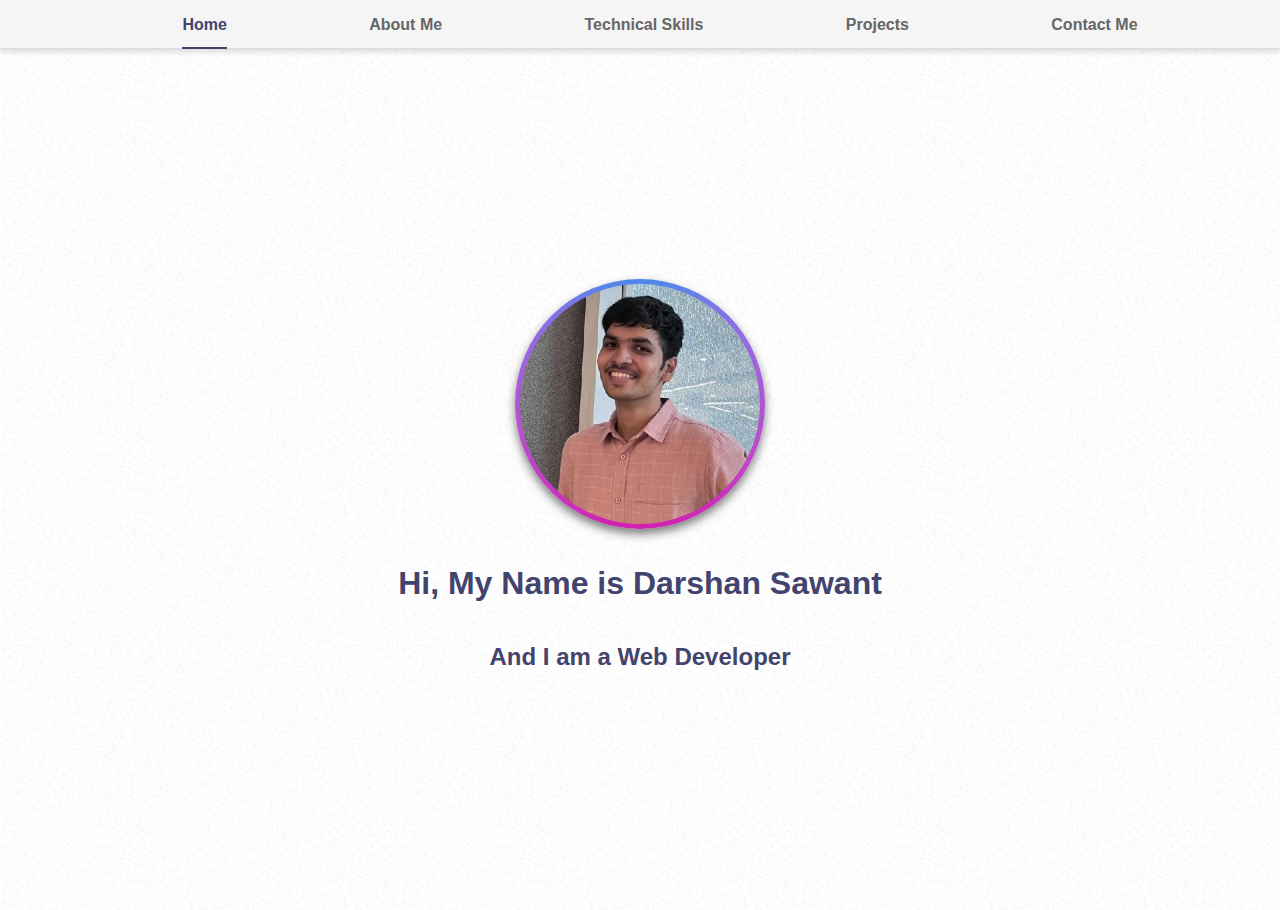
<file: index.html>
<!DOCTYPE html>
<html lang="en">
<head>
    <meta charset="UTF-8">
    <meta name="viewport" content="width=], initial-scale=1.0">
    <title>My Portfolio</title>
    <link rel="stylesheet" href="style.css">
    <link rel="preconnect" href="https://fonts.googleapis.com">
    <link rel="preconnect" href="https://fonts.gstatic.com" crossorigin>
    <link href="https://fonts.googleapis.com/css2?family=Poppins&display=swap" rel="stylesheet">
    <link rel="stylesheet" href="https://cdnjs.cloudflare.com/ajax/libs/font-awesome/6.4.2/css/all.min.css" integrity="sha512-z3gLpd7yknf1YoNbCzqRKc4qyor8gaKU1qmn+CShxbuBusANI9QpRohGBreCFkKxLhei6S9CQXFEbbKuqLg0DA==" crossorigin="anonymous" referrerpolicy="no-referrer" />
</head>
<body>
    <nav>
        <ul class="nav-list">
            <li><a class="nav-link active-link"  href="./index.html">Home</a></li>
            <li><a class="nav-link" href="./about-me.html">About Me</a></li>
            <li><a class="nav-link" href="./technical-skills.html">Technical Skills</a></li>
            <li><a class="nav-link" href="./projects.html">Projects</a></li>
            <li><a class="nav-link" href="./contact-me.html">Contact Me</a></li>
        </ul>
        <div class="nav-icon" id="nav-btn">
            <i class="fa-solid fa-bars fa-2x"></i>
        </div>
    </nav>

    <section class="mobile-nav" id="mobile-nav">
        <ul class="mob-nav-list">
            <li><a class="mob-nav-link mob-active-link" href="./index.html">Home</a></li>
            <li><a class="mob-nav-link" href="./about-me.html">About Me</a></li>
            <li><a class="mob-nav-link" href="./technical-skills.html">Technical Skills</a></li>
            <li><a class="mob-nav-link" href="./projects.html">Projects</a></li>
            <li><a class="mob-nav-link" href="./contact-me.html">Contact Me</a></li>
        </ul>
    </section>

    <main>
        <div class="intro section">
            <div class="profile-img">
                <img src="./images/profile.jpeg" height="100%" width="100%">
            </div>
            <h1 class="title">Hi, My Name is <span class="name">Darshan Sawant</span></h1>
            <h2 class="subtitle">And I am a Web Developer</h2>
        </div>
    </main>
    <script src="script.js"></script>
</body>
</html>
</file>
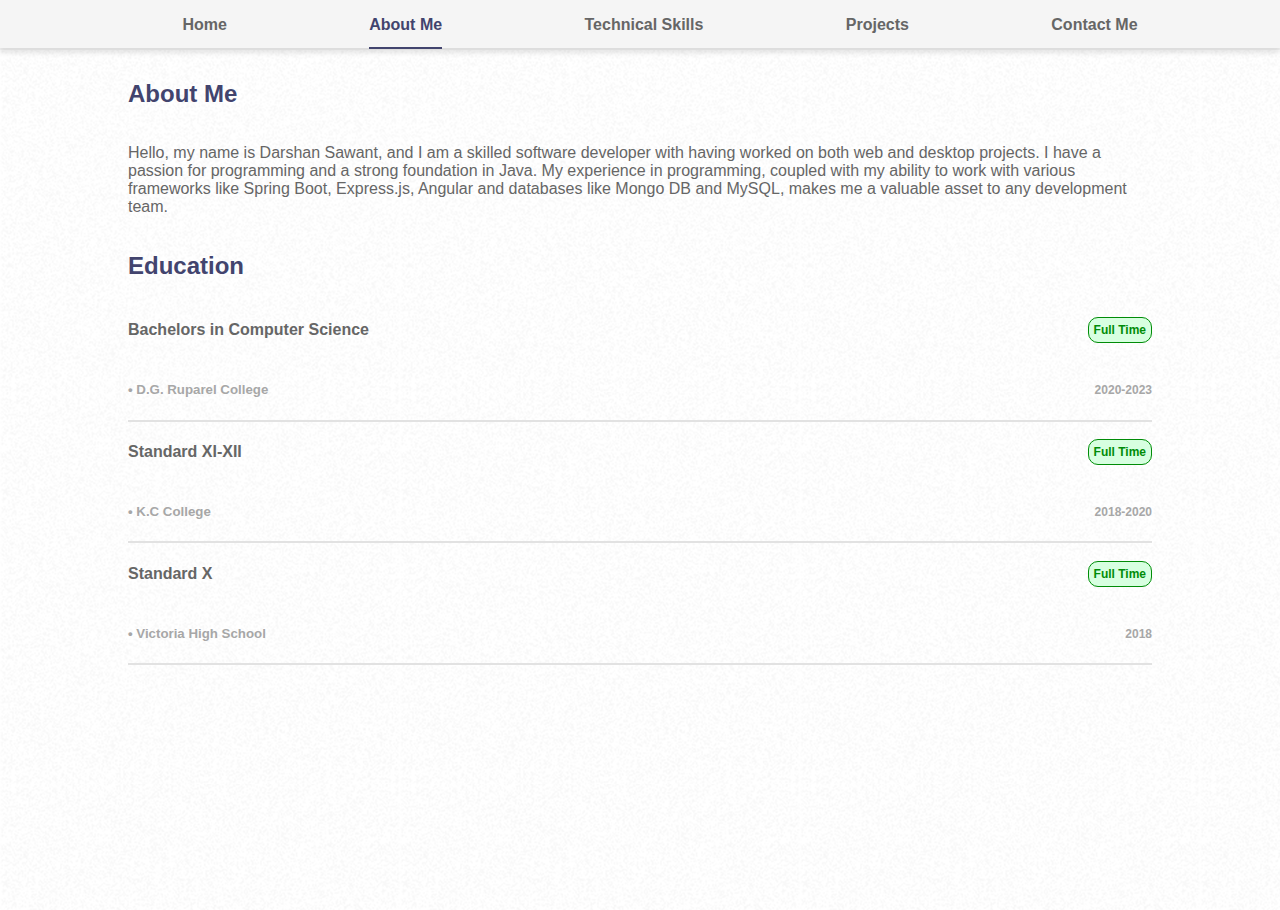
<file: about-me.html>
<!DOCTYPE html>
<html lang="en">
<head>
    <meta charset="UTF-8">
    <meta name="viewport" content="width=], initial-scale=1.0">
    <title>My Portfolio</title>
    <link rel="stylesheet" href="style.css">
    <link rel="preconnect" href="https://fonts.googleapis.com">
    <link rel="preconnect" href="https://fonts.gstatic.com" crossorigin>
    <link href="https://fonts.googleapis.com/css2?family=Poppins&display=swap" rel="stylesheet">
<link rel="stylesheet" href="https://cdnjs.cloudflare.com/ajax/libs/font-awesome/6.4.2/css/all.min.css" integrity="sha512-z3gLpd7yknf1YoNbCzqRKc4qyor8gaKU1qmn+CShxbuBusANI9QpRohGBreCFkKxLhei6S9CQXFEbbKuqLg0DA==" crossorigin="anonymous" referrerpolicy="no-referrer" />
</head>
<body>
    <nav>
        <ul class="nav-list">
            <li><a class="nav-link" href="./index.html">Home</a></li>
            <li><a class="nav-link active-link" href="./about-me.html">About Me</a></li>
            <li><a class="nav-link" href="./technical-skills.html">Technical Skills</a></li>
            <li><a class="nav-link" href="./projects.html">Projects</a></li>
            <li><a class="nav-link" href="./contact-me.html">Contact Me</a></li>
        </ul>
        <div class="nav-icon" id="nav-btn">
            <i class="fa-solid fa-bars fa-2x"></i>
        </div>
    </nav>

    <section class="mobile-nav" id="mobile-nav">
        <ul class="mob-nav-list">
            <li><a class="mob-nav-link" href="./index.html">Home</a></li>
            <li><a class="mob-nav-link mob-active-link" href="./about-me.html">About Me</a></li>
            <li><a class="mob-nav-link" href="./technical-skills.html">Technical Skills</a></li>
            <li><a class="mob-nav-link" href="./projects.html">Projects</a></li>
            <li><a class="mob-nav-link" href="./contact-me.html">Contact Me</a></li>
        </ul>
    </section>
    
    <!-- Qualifications -->
    <main class="section-tech section-about"> 
        <div class="about-me">
    <h2>About Me <i class="fa-solid fa-circle-info"></i></h2>
    <p class="my-desc">Hello, my name is Darshan Sawant, and I am a skilled software developer with having worked on both web and desktop projects. I have a passion for programming and a strong foundation in Java. My experience in programming, coupled with my ability to work with various frameworks like Spring Boot,  Express.js, Angular and databases like Mongo DB and MySQL, makes me a valuable asset to any development team. </p>
    </div>

    <div class="education">
        <h2>Education <i class="fa-solid fa-user-graduate"></i></h2>

        <div class="quali">
            <h4 class="sub-p course-name">Bachelors in Computer Science</h4>
            <p class="course-type sub-p"><span>Full Time<span></p>
            <h5 class="sub-p inst-name">&#8226 D.G. Ruparel College</h5>
            <p class="course-year"> <i class="fa-solid fa-calendar-days"></i> 2020-2023</p>
        </div>
        <div class="quali">
            <h4 class="sub-p course-name">Standard XI-XII</h4>
            <p class="course-type sub-p"><span>Full Time<span></p>
            <h5 class="sub-p inst-name">&#8226 K.C College</h5>
            <p class="course-year"><i class="fa-solid fa-calendar-days"></i> 2018-2020</p>
        </div>
        <div class="quali">
            <h4 class="sub-p course-name">Standard X</h4>
            <p class="course-type sub-p"><span>Full Time<span></p>
            <h5 class="sub-p inst-name">&#8226 Victoria High School</h5>
            <p class="course-year"><i class="fa-solid fa-calendar-days"></i> 2018</p>
        </div>
    </div>
    </main>
    <script src="script.js"></script>

    
</body>
</html>
</file>
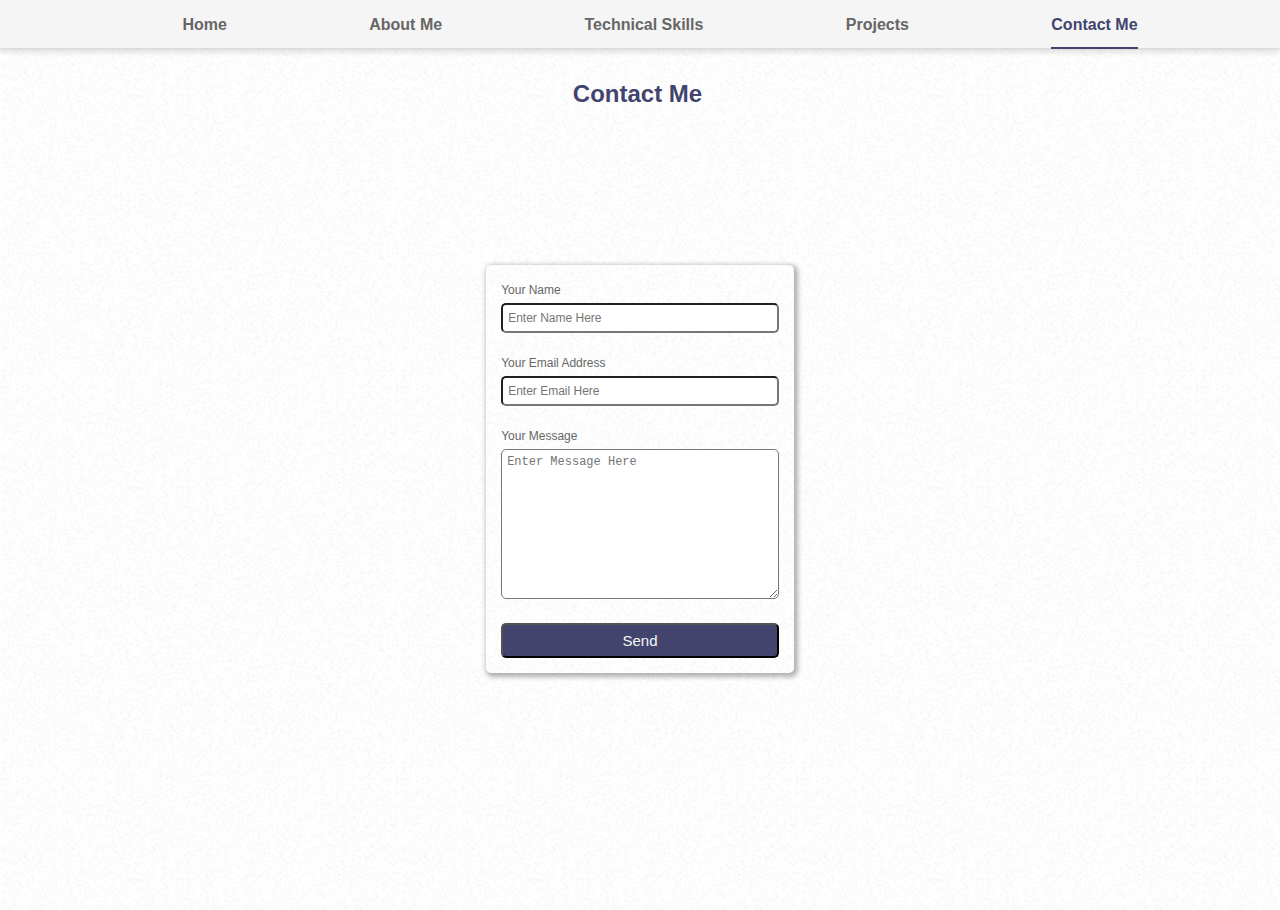
<file: contact-me.html>
<!DOCTYPE html>
<html lang="en">
<head>
    <meta charset="UTF-8">
    <meta name="viewport" content="width=], initial-scale=1.0">
    <title>My Portfolio</title>
    <link rel="stylesheet" href="style.css">
    <link rel="preconnect" href="https://fonts.googleapis.com">
<link rel="preconnect" href="https://fonts.gstatic.com" crossorigin>
<link href="https://fonts.googleapis.com/css2?family=Poppins&display=swap" rel="stylesheet">
<link rel="stylesheet" href="https://cdnjs.cloudflare.com/ajax/libs/font-awesome/6.4.2/css/all.min.css" integrity="sha512-z3gLpd7yknf1YoNbCzqRKc4qyor8gaKU1qmn+CShxbuBusANI9QpRohGBreCFkKxLhei6S9CQXFEbbKuqLg0DA==" crossorigin="anonymous" referrerpolicy="no-referrer" />
</head>
<body>
    <nav>
        <ul class="nav-list">
            <li><a class="nav-link" href="./index.html">Home</a></li>
            <li><a class="nav-link" href="./about-me.html">About Me</a></li>
            <li><a class="nav-link" href="./technical-skills.html">Technical Skills</a></li>
            <li><a class="nav-link" href="./projects.html">Projects</a></li>
            <li><a class="nav-link active-link" href="./contact-me.html">Contact Me</a></li>
        </ul>
        <div class="nav-icon" id="nav-btn">
            <i class="fa-solid fa-bars fa-2x"></i>
        </div>
    </nav>

    <section class="mobile-nav" id="mobile-nav">
        <ul class="mob-nav-list">
            <li><a class="mob-nav-link" href="./index.html">Home</a></li>
            <li><a class="mob-nav-link" href="./about-me.html">About Me</a></li>
            <li><a class="mob-nav-link" href="./technical-skills.html">Technical Skills</a></li>
            <li><a class="mob-nav-link" href="./projects.html">Projects</a></li>
            <li><a class="mob-nav-link mob-active-link" href="./contact-me.html">Contact Me</a></li>
        </ul>
    </section>

    <!-- Contact Me -->

    <section class="section-contact">
        <h2 class="gen-title">Contact Me <i class="fa-solid fa-phone"></i></h2>
        
        <div class="form-box">
        <form action="https://formsubmit.co/dsawant@smartsight.in" method="POST">
            <div class="form-group">
                <label>Your Name</label>
                <input class="form-control" type="text" name="Name" placeholder="Enter Name Here" required>
            </div>

            <div class="form-group">
                <label>Your Email Address</label>
                <input class="form-control" type="email" name="Email"  placeholder="Enter Email Here"  required>
            </div>

            <div class="form-group">
                <label>Your Message</label>
                <textarea class="form-control ta" type="text" placeholder="Enter Message Here"  name="Message"></textarea>
            </div>
            <input type="submit" class="submit-btn" value="Send">
        </form>
        </div>

        <div class="contact-links">
            <a href="https://in.linkedin.com/in/the-darshan-sawant" target="_blank"><i class="fa-brands fa-linkedin"></i></a>
            <a href="mailto:dsawant@smartsight.in" ><i class="fa-solid fa-envelope"></i></a>
            <a href="https://github.com/darshan-sawant-15" target="_blank">
                <i class="fa-brands fa-github"></i>
            </a>
        </div>
    </section>
    <script src="script.js"></script>
</body>
</html>
</file>
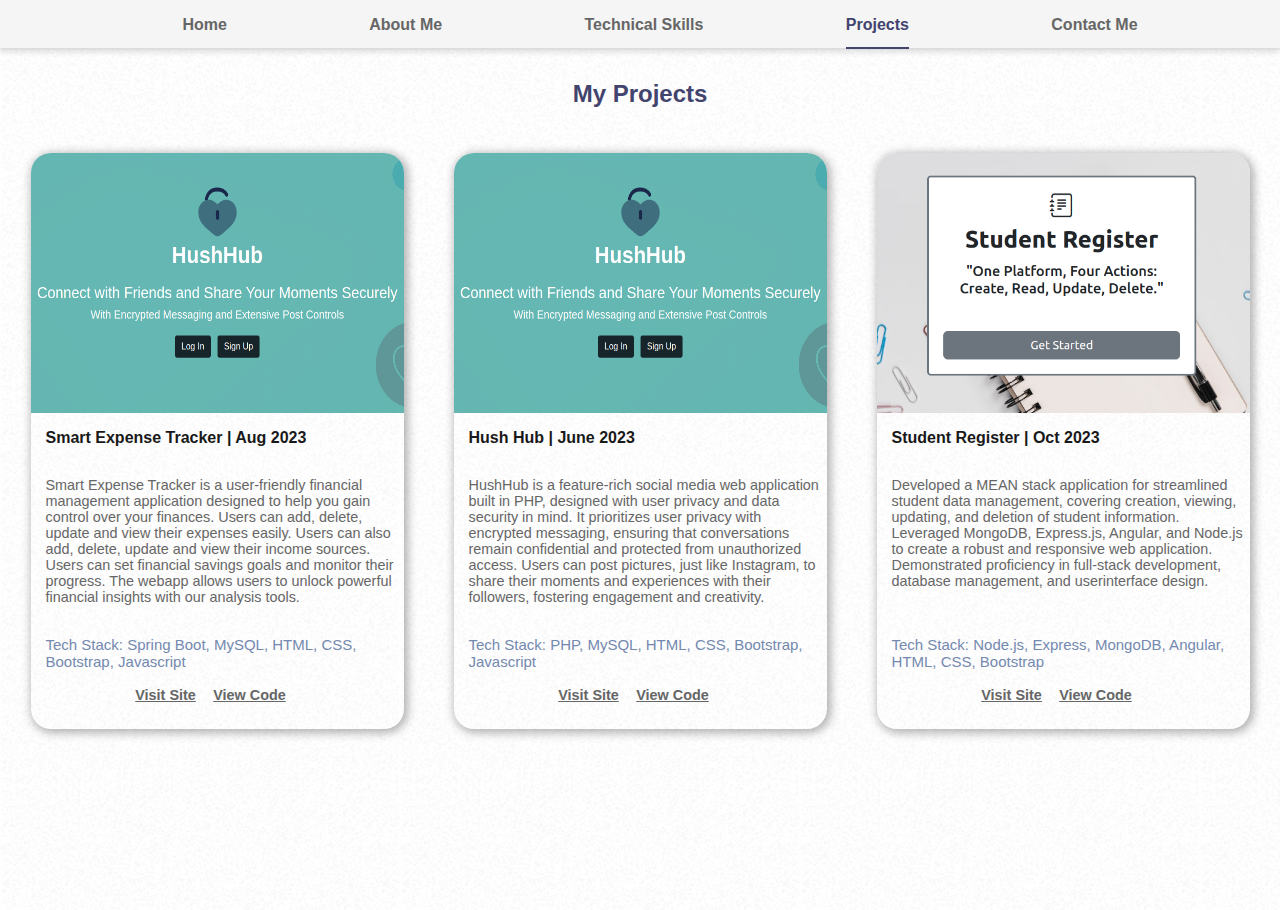
<file: projects.html>
<!DOCTYPE html>
<html lang="en">
<head>
    <meta charset="UTF-8">
    <meta name="viewport" content="width=], initial-scale=1.0">
    <title>My Portfolio</title>
    <link rel="stylesheet" href="style.css">
    <link rel="preconnect" href="https://fonts.googleapis.com">
    <link rel="preconnect" href="https://fonts.gstatic.com" crossorigin>
    <link href="https://fonts.googleapis.com/css2?family=Poppins&display=swap" rel="stylesheet">
<link rel="stylesheet" href="https://cdnjs.cloudflare.com/ajax/libs/font-awesome/6.4.2/css/all.min.css" integrity="sha512-z3gLpd7yknf1YoNbCzqRKc4qyor8gaKU1qmn+CShxbuBusANI9QpRohGBreCFkKxLhei6S9CQXFEbbKuqLg0DA==" crossorigin="anonymous" referrerpolicy="no-referrer" />
</head>
<body>
    <nav>
        <ul class="nav-list">
            <li><a class="nav-link" href="./index.html">Home</a></li>
            <li><a class="nav-link" href="./about-me.html">About Me</a></li>
            <li><a class="nav-link" href="./technical-skills.html">Technical Skills</a></li>
            <li><a class="nav-link active-link" href="./projects.html">Projects</a></li>
            <li><a class="nav-link" href="./contact-me.html">Contact Me</a></li>
        </ul><div class="nav-icon" id="nav-btn">
            <i class="fa-solid fa-bars fa-2x"></i>
        </div>
    </nav>

    <section class="mobile-nav" id="mobile-nav">
        <ul class="mob-nav-list">
            <li><a class="mob-nav-link" href="./index.html">Home</a></li>
            <li><a class="mob-nav-link" href="./about-me.html">About Me</a></li>
            <li><a class="mob-nav-link" href="./technical-skills.html">Technical Skills</a></li>
            <li><a class="mob-nav-link mob-active-link" href="./projects.html">Projects</a></li>
            <li><a class="mob-nav-link" href="./contact-me.html">Contact Me</a></li>
        </ul>
    </section>


    <!--Projects-->
    <section class="section-tech">
        <h2 class="gen-title">My Projects <i class="fa-regular fa-file-code"></i> </h2>

        <div class="projects">
            <div class="project">
                <img src="./images/hush-hub.png" class="project-image">
                <h3 class="project-title">Smart Expense Tracker | Aug 2023</h3>
                <p  class="project-desc">Smart Expense Tracker is a user-friendly financial management application designed to help you gain control over your finances. Users can add, delete, update and view their expenses easily. Users can also add, delete, update and view their income sources. Users can set financial savings goals and monitor their progress. The webapp allows users to unlock powerful financial insights with our analysis tools.</p>
                <div class="tech-req"> 
                    Tech Stack: Spring Boot, MySQL, HTML, CSS, Bootstrap, Javascript
                 </div>
                <p class="project-link">
                    <a href="https://smart-expense-tracker-production.up.railway.app">Visit Site<i class="fa-solid fa-link"></i></a>
                    <a href="https://github.com/darshan-sawant-15/Smart-Expense-Tracker">View Code<i class="fa-brands fa-github"></i></a>
                    </p>
            </div>
            <div class="project">
                <img src="./images/hush-hub.png"  class="project-image">
                <h3 class="project-title">Hush Hub
                     | June 2023</h3>
                <p class="project-desc">HushHub is a feature-rich social media web application built in PHP, designed with user privacy and data security in mind. It prioritizes user privacy with encrypted messaging, ensuring that conversations remain confidential and protected from unauthorized access. Users can post pictures, just like Instagram, to share their moments and experiences with their followers, fostering engagement and creativity. </p>
                <div class="tech-req"> 
                    Tech Stack: PHP, MySQL, HTML, CSS, Bootstrap, Javascript
                 </div>
                <p class="project-link">
                    <a href="http://hushhub.42web.io/">Visit Site<i class="fa-solid fa-link"></i></a>
                    <a href="https://github.com/darshan-sawant-15/Hush-Hub">View Code<i class="fa-brands fa-github"></i></a>
                    </p>

            </div>
            <div class="project">
                <img src="./images/student-register.png" class="project-image">
                <h3 class="project-title">Student Register | Oct 2023</h3>
                <p class="project-desc">Developed a MEAN stack application for streamlined student data
                    management, covering creation, viewing, updating, and deletion of student
                    information. Leveraged MongoDB, Express.js, Angular, and Node.js to create a robust and
                    responsive web application. Demonstrated proficiency in full-stack development, database management,
                    and userinterface design.</p>
                <div class="tech-req"> 
                   Tech Stack: Node.js, Express, MongoDB, Angular, HTML, CSS, Bootstrap
                </div>
                <p class="project-link">
                    <a href="https://darshan-sawant-15.github.io/Student-Register/">Visit Site<i class="fa-solid fa-link"></i></a>
                    <a href="https://github.com/darshan-sawant-15/Student-Register">View Code<i class="fa-brands fa-github"></i></a>
                </p>
            </div>
        </div>
    </section>
    <script src="script.js"></script>
</body>
</html>
</file>
<file: style.css>
* {
  --primaryColor: rgb(116, 137, 175);
  --textColor: #42446e;
  --secondaryColor: #666666;
  box-sizing: border-box;
}

.section {
  height: calc(100vh - 70px);
  display: flex;
  flex-direction: column;
  justify-content: flex-start;
  align-items: center;
}

body {
  background: url("./images/so-white.png");
  font-family: "Jost", sans-serif;
  color: var(--textColor);
  margin: 0;
}

.gen-title {
  text-align: center;
}

.nav-list {
  display: flex;
  flex-direction: row;
  justify-content: space-evenly;
  list-style-type: none;
  box-shadow: 0px 5px 5px rgba(0, 0, 0, 0.1);
  padding-bottom: 14px;
}

/* @media screen and (max-width: 767px) {
  .nav-list{
    flex-direction: column;
  }
} */

nav {
  height: 50px;
  position: fixed;
  top: 0;
  width: 100%;
  z-index: 2000;
  background-color: whitesmoke;
}

.nav-link {
  font-size: 1em;
  padding-bottom: 14px;
  border-bottom: 2px solid transparent;
  text-decoration: none;
  font-weight: bold;
  color: #666666;
}

.active-link {
  border-bottom: 2px solid var(--textColor);
  color: var(--textColor);
}

footer {
  text-align: right;
  color: var(--secondaryColor);
  justify-content: space-between;
  font-weight: bold;
  padding-left: 20px;
  padding-right: 20px;
  margin-top: 20px;
  /* border-top: 1px solid #a7a7a7; */
}

.intro {
  display: flex;
  flex-direction: column;
  justify-content: center;
  align-items: center;
  height: calc(100vh - 50px);
  margin-top: 60px;
}

.profile-img {
  height: 250px;
  width: 250px;
  border-radius: 50%;
  background-image: linear-gradient(
    0deg,
    hsl(311deg 74% 47%) 0%,
    hsl(307deg 62% 49%) 9%,
    hsl(301deg 53% 50%) 19%,
    hsl(294deg 55% 54%) 31%,
    hsl(287deg 57% 57%) 43%,
    hsl(279deg 60% 59%) 54%,
    hsl(272deg 63% 62%) 64%,
    hsl(264deg 65% 64%) 73%,
    hsl(257deg 67% 66%) 80%,
    hsl(249deg 69% 67%) 85%,
    hsl(241deg 70% 69%) 89%,
    hsl(233deg 73% 67%) 93%,
    hsl(227deg 76% 65%) 95%,
    hsl(222deg 77% 63%) 97%,
    hsl(218deg 78% 61%) 99%,
    hsl(214deg 78% 59%) 100%,
    hsl(211deg 78% 57%) 100%
  );
  background-size: cover;
  /* border: 4px solid transparent; */
  animation: 1s linear 0s imgAppear;
  box-shadow: 0px 5px 10px rgba(0, 0, 0, 0.5);
}

.profile-img img {
  border-radius: 50%;
  padding: 5px;
}
.title {
  animation: 1s linear 0s intitleText;
  padding-top: 15px;
  text-align: center;
}

.subtitle {
  animation: 1s linear 0s insubText;
}

@keyframes imgAppear {
  0% {
    opacity: 0;
  }
  100% {
    opacity: 1;
  }
}

@keyframes insubText {
  0% {
    transform: translateX(-100%);
  }
  100% {
    transform: translateX(0%);
  }
}

@keyframes intitleText {
  0% {
    transform: translateX(100%);
  }
  100% {
    transform: translateX(0%);
  }
}

/*section 2*/

.about-me {
  display: flex;
  margin-left: 10%;
  margin-right: 10%;
  justify-content: space-around;
  align-items: flex-start;
  flex-direction: column;
}

.education {
  display: flex;
  margin-left: 10%;
  margin-right: 10%;
  justify-content: center;
  align-items: flex-start;
  flex-direction: column;
  padding-bottom: 10px;
}

.my-desc {
  color: var(--secondaryColor);
}

.quali {
  display: flex;
  flex-wrap: wrap;
  width: 100%;
  justify-content: space-between;
  align-items: center;
  align-content: center;
  border-bottom: 2px solid #e2e2e2;
}

.sub-p {
  width: 50%;
}

.inst-name,
.course-year {
  color: #a7a7a7;
}

.course-year {
  font-weight: bold;
}

.course-type {
  text-align: right;
  color: #018c08;
  font-size: 12px;
}

.course-type > span {
  border: 1px solid #018c08;
  padding: 5px;
  font-weight: bold;
  border-radius: 10px;
  background-color: #d7ffe0;
}

.course-name {
  color: var(--secondaryColor);
}

.course-year {
  font-size: 12px;
}



/*section 3*/

.section-tech {
  display: flex;
  flex-direction: column;
  justify-content: flex-start;
  padding-bottom: 50px;
  height: calc(100vh - 50px);
  margin-top: 60px;
}

/* .section-about{
  justify-content: flex-start;
} */

.subs {
  color: var(--secondaryColor);
  text-align: center;
  padding-bottom: 20px;
}

.techs {
  display: flex;
  justify-content: space-evenly;
  align-content: center;
  flex-wrap: wrap;
}

.tech-stack {
  box-shadow: 2px 2px 5px 2px rgba(0, 0, 0, 0.3);
  padding: 15px;
  padding-bottom: 40px;
  margin: 20px 70px 40px 70px;
  border-radius: 10px;
  transition: transform 0.5s ease;
}

.tech-stack:hover {
  transform: scale(1.02, 1.02);
}

/*section 4*/

.projects {
  display: flex;
  justify-content: center;
  align-items: center;
  flex-wrap: wrap;
}

.project {
  box-shadow: 2px 2px 10px 2px rgba(0, 0, 0, 0.3);
  margin: 25px;
  border-radius: 20px;
  display: flex;
  flex-direction: column;
  justify-content: flex-start;
  align-items: center;
  transition: transform 0.5s ease;
  height: 576px;
  width: 373px;
  color: var(--secondaryColor);
}

.project:hover {
  transform: scale(1.02, 1.02);
}

.project-title {
  font-size: 16px;
  align-self: flex-start;
  color: #191919;
  padding: 0px 1px 0px 15px;
}

.project-image {
  width: 100%;
  border-top-right-radius: 20px;
  border-top-left-radius: 20px;
  height: 260px;
}

.project-links {
  display: flex;
  flex-direction: row;
}

.project-link a {
  font-weight: bold;
  font-size: 0.9em;
  margin-right: 8px;
  color: var(--secondaryColor);
}

.project-desc {
  height: 25%;
  font-size: 0.9em;
  color: var(--secondaryColor);
  padding: 0px 1px 0px 15px;
}

.tech-req {
  font-size: 15px;
  color: var(--primaryColor);
  padding: 0px 1px 0px 15px;
}

.fa-solid, .fa-brands{
  margin-left:5px
}

/*section 5*/
.section-contact {
  display: flex;
  flex-direction: column;
  justify-content: flex-start;
  padding-bottom: 50px;
  height: calc(100vh - 50px);
  margin-top: 60px;
}

.form-box {
  box-shadow: 2px 2px 5px 2px rgba(0, 0, 0, 0.3);
  margin: 25px;
  margin: auto;
  padding: 15px;
  border-radius: 5px;
  display: flex;
  flex-direction: column;
}

.form-group {
  margin-bottom: 20px;
}

.form-control {
  margin-top: 5px;
  width: 100%;
  height: 30px;
  border-radius: 5px;
  font-size: 12px;
  padding: 5px;
}

.form-group label {
  font-size: 12px;
  color: var(--secondaryColor);
}

.ta {
  height: 150px;
}

.submit-btn {
  font-size: 15px;
  width: 100%;
  height: 35px;
  background-color: var(--textColor);
  color: whitesmoke;
  border-radius: 5px;
}

.contact-links {
  display: flex;
  justify-content: center;
}

.contact-links > a {
  margin: 10px;
  color: var(--textColor);
}

.contact-links i {
  font-size: 25px;
}

/*navbar small screen code*/
.nav-icon {
  display: none;
}

.mobile-nav{
  /* transform: translateY(-100%); */
  /* transition: 0.5s; */
  display: none;
  transition: 0.5s 1s;
}

@media screen and (max-width: 767px) {
  .nav {
    position: fixed;
  }
  .nav-list {
    display: none;
  }

  .nav-icon {
    display: block;
    text-align: right;
    margin: 10px;
  }

  .mobile-nav {
    display: block;
    transform: translateY(-110%);
    transition: 0.5s;
    top: 50px;
    z-index: 1000;
    position: fixed;
    background-color: #fcfcfc;
    width: 100%;
    box-shadow: 0px 1px 2px rgba(0,0,0,0.7);
    font-weight: bold;
  }

  .mob-nav-list {
    list-style-type: none;
    display: flex;
    flex-wrap: wrap;
    flex-direction: column;
    justify-content: space-between;
  }

  .mob-nav-link {
    color: var(--secondaryColor);
    text-decoration: none;
    border-radius: 5px;
    font-size: 18px;
  }
  
  .mob-active-link{
    color: var(--primaryColor);
  }

  .form-box{
    /* margin-left: 10%;
    margin-right: 10%; */
  }
}
</file>
